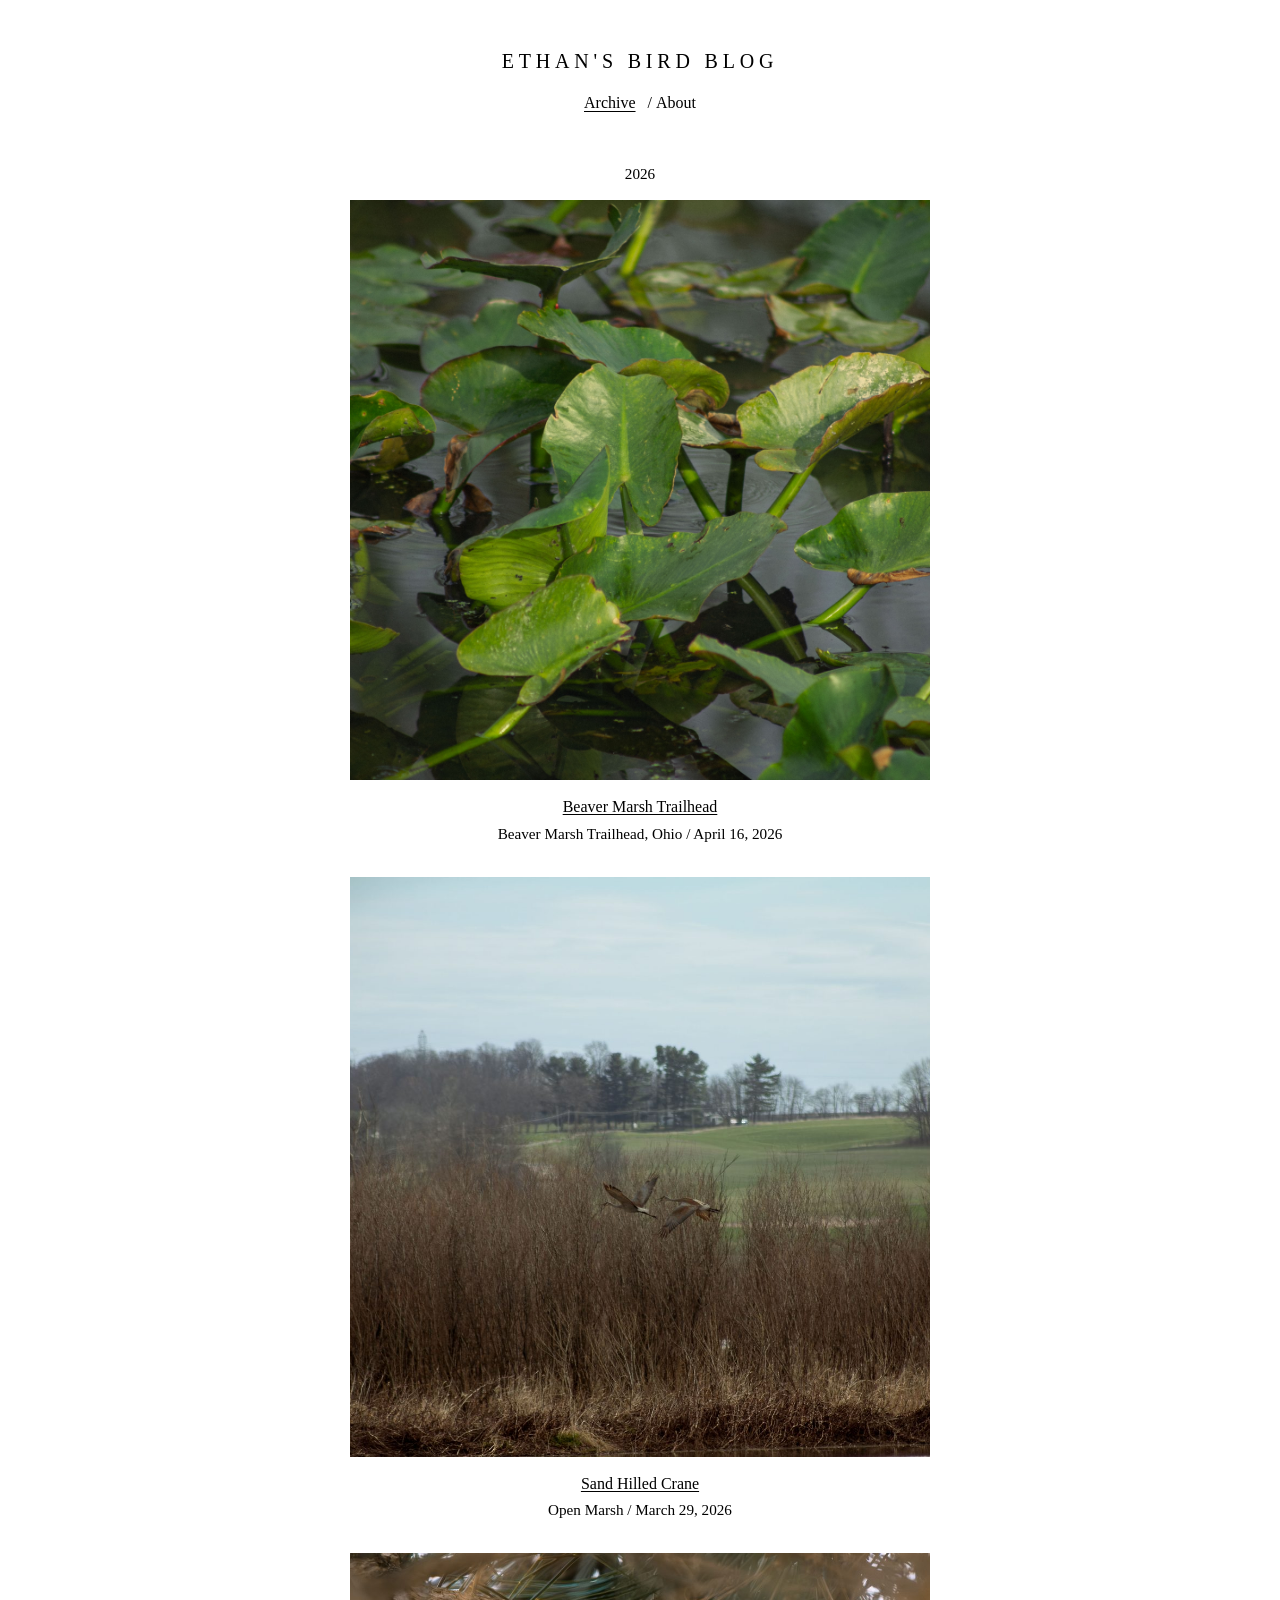
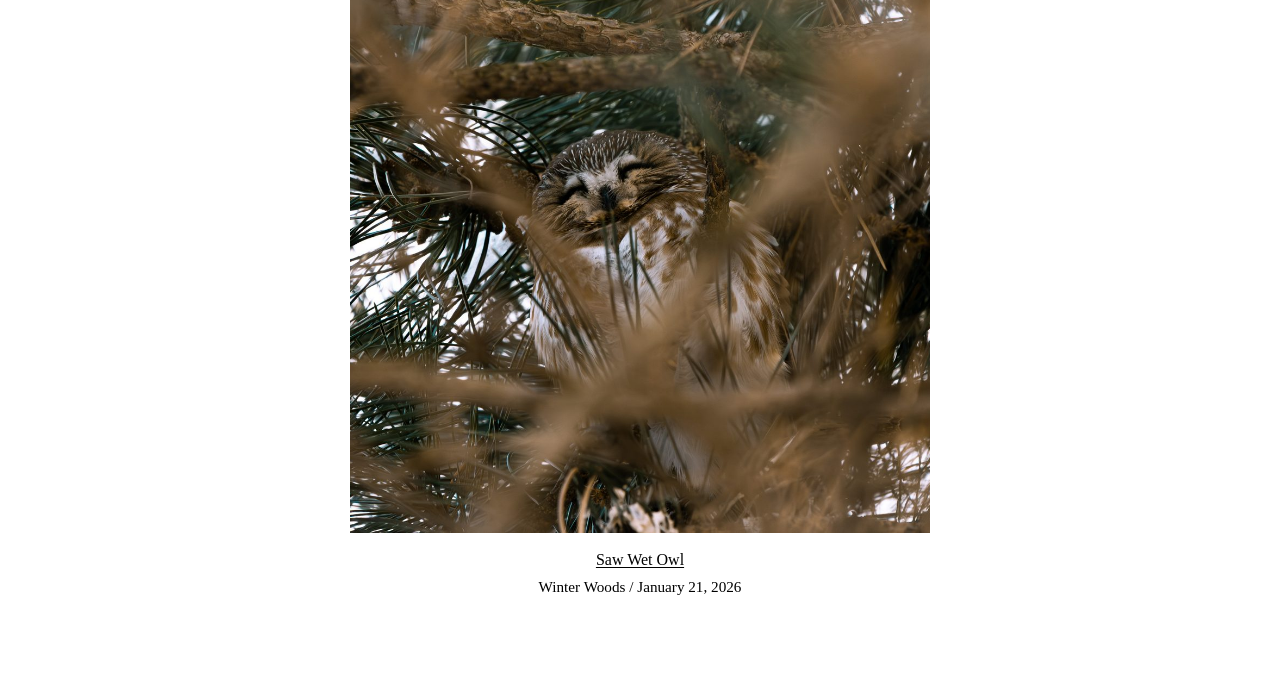
<file: index.html>
<!DOCTYPE html>
<html lang="en">
  <head>
    <meta charset="UTF-8" />
    <meta name="viewport" content="width=device-width, initial-scale=1.0" />
    <title>Ethan's Bird Blog</title>
    <meta
      name="description"
      content="A minimal bird blog with stacked square photo posts."
    />
    <link rel="stylesheet" href="styles.css" />
    <script src="BeaverMarshTrailheadPost.js" defer></script>
    <script src="SandHilledCranePost.js" defer></script>
    <script src="SawWetPost.js" defer></script>
    <script src="posts.js" defer></script>
    <script src="app.js" defer></script>
  </head>
  <body>
    <header class="site-header">
      <div class="container">
        <h1 class="site-title">
          <a href="index.html">Ethan's Bird Blog</a>
        </h1>

        <nav aria-label="Primary">
          <ul class="site-nav">
            <li class="is-current">
              <a href="index.html" aria-current="page">Archive</a>
            </li>
            <li><a href="about.html">About</a></li>
          </ul>
        </nav>
      </div>
    </header>

    <main class="archive-page">
      <section class="container archive-list" id="posts-list"></section>
    </main>
  </body>
</html>
</file>
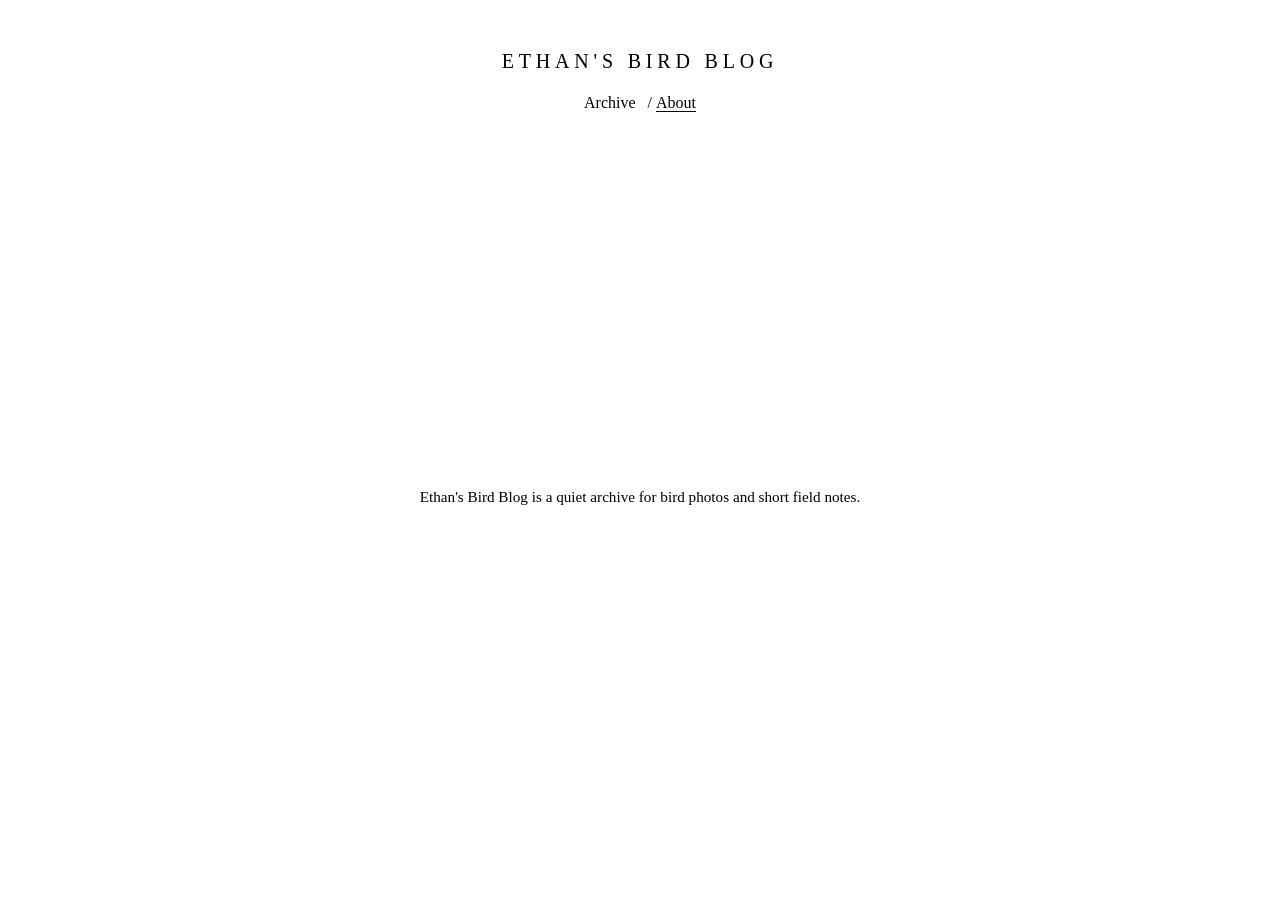
<file: about.html>
<!DOCTYPE html>
<html lang="en">
  <head>
    <meta charset="UTF-8" />
    <meta name="viewport" content="width=device-width, initial-scale=1.0" />
    <title>About | Ethan's Bird Blog</title>
    <meta
      name="description"
      content="About Ethan's Bird Blog."
    />
    <link rel="stylesheet" href="styles.css" />
  </head>
  <body>
    <header class="site-header">
      <div class="container">
        <h1 class="site-title">
          <a href="index.html">Ethan's Bird Blog</a>
        </h1>

        <nav aria-label="Primary">
          <ul class="site-nav">
            <li>
              <a href="index.html">Archive</a>
            </li>
            <li class="is-current">
              <a href="about.html" aria-current="page">About</a>
            </li>
          </ul>
        </nav>
      </div>
    </header>

    <main class="about-page">
      <section class="container about-page__content">
        <p>
          Ethan's Bird Blog is a quiet archive for bird photos and short field
          notes.
        </p>
      </section>
    </main>
  </body>
</html>
</file>
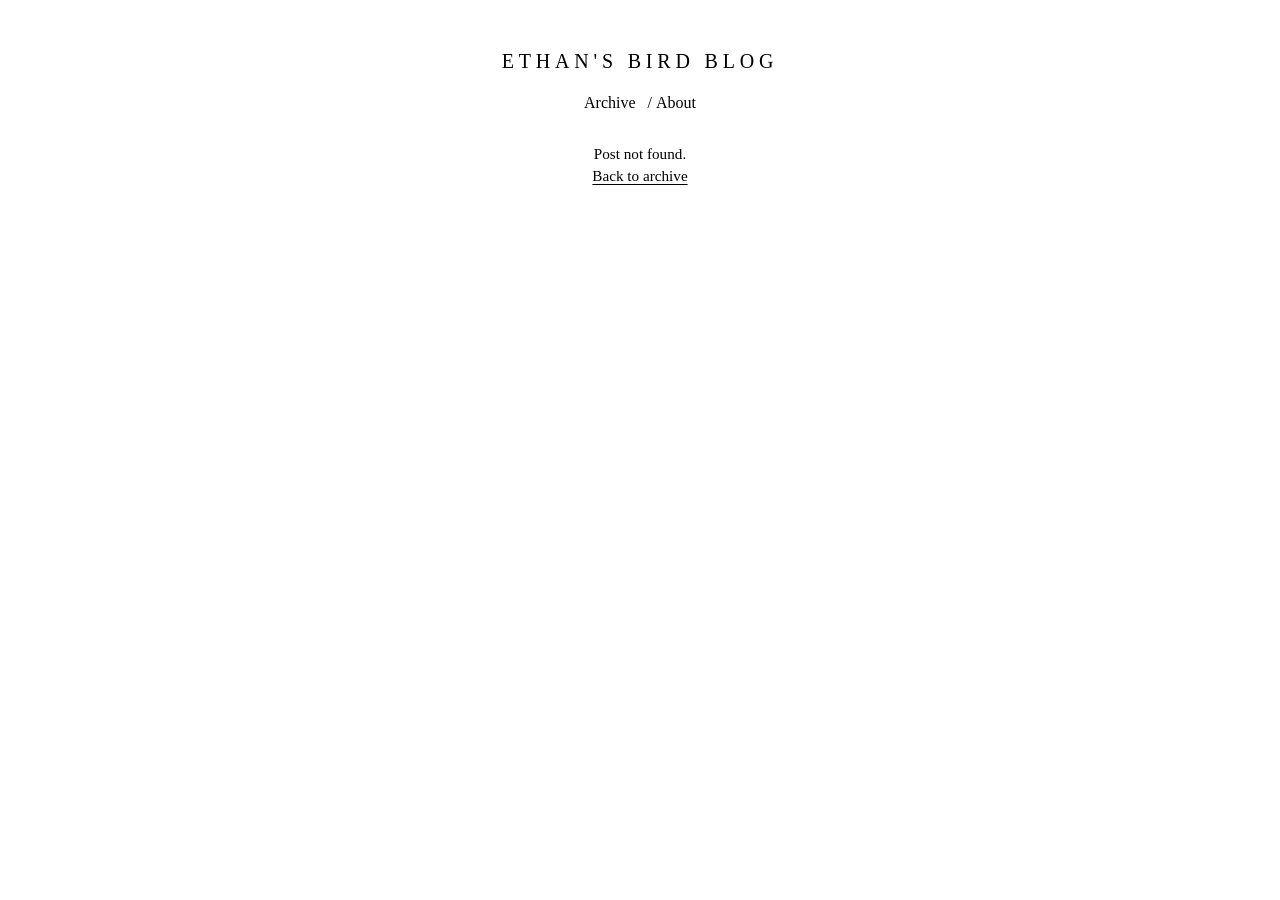
<file: post.html>
<!DOCTYPE html>
<html lang="en">
  <head>
    <meta charset="UTF-8" />
    <meta name="viewport" content="width=device-width, initial-scale=1.0" />
    <title>Ethan's Bird Blog</title>
    <meta
      name="description"
      content="A minimal bird post page for Ethan's Bird Blog."
    />
    <link rel="stylesheet" href="styles.css" />
    <script src="BeaverMarshTrailheadPost.js" defer></script>
    <script src="SandHilledCranePost.js" defer></script>
    <script src="SawWetPost.js" defer></script>
    <script src="posts.js" defer></script>
    <script src="post.js" defer></script>
  </head>
  <body>
    <header class="site-header">
      <div class="container">
        <h1 class="site-title">
          <a href="index.html">Ethan's Bird Blog</a>
        </h1>

        <nav aria-label="Primary">
          <ul class="site-nav">
            <li>
              <a href="index.html">Archive</a>
            </li>
            <li><a href="about.html">About</a></li>
          </ul>
        </nav>
      </div>
    </header>

    <main class="post-page">
      <section class="container post-detail" id="post-detail"></section>
    </main>
  </body>
</html>
</file>
<file: styles.css>
:root {
  --page-width: 620px;
  --page-padding: 20px;
  --text: #000000;
  --background: #ffffff;
}

*,
*::before,
*::after {
  box-sizing: border-box;
}

html {
  height: 100%;
  scroll-behavior: smooth;
}

body {
  display: flex;
  flex-flow: column nowrap;
  justify-content: flex-start;
  min-height: 100%;
  margin: 0;
  background: var(--background);
  color: var(--text);
  font-family: "Times New Roman", Georgia, serif;
  -webkit-font-smoothing: antialiased;
  text-rendering: optimizeLegibility;
}

img {
  display: block;
  width: 100%;
  height: auto;
}

a {
  color: inherit;
  text-decoration: none;
}

p,
h1,
h2 {
  margin: 0;
  font-weight: 400;
}

.container {
  width: min(100%, var(--page-width));
  margin: 0 auto;
  padding: 0 var(--page-padding);
}

.site-header {
  position: fixed;
  top: 0;
  left: 0;
  z-index: 10;
  width: 100%;
  padding-top: 3vh;
  background: #ffffff;
  text-align: center;
}

.site-title,
.site-nav {
  line-height: 1;
}

.site-title {
  margin: 1.5rem auto;
  font-size: 1.25rem;
  font-weight: 400;
  letter-spacing: 0.24em;
  text-transform: uppercase;
}

.site-nav {
  margin: 0 auto 1.5rem;
  padding: 0;
}

.site-nav li {
  display: inline-block;
  font-size: 1rem;
}

.site-nav li:not(:last-child)::after {
  content: "/";
  display: inline-block;
  margin-left: 0.5rem;
}

.site-nav a {
  text-decoration: none;
}

.site-nav .is-current a {
  text-decoration: underline;
  text-underline-offset: 0.18em;
}

.archive-page,
.post-page {
  flex: 1 1 auto;
  padding-top: calc(3vh + 7.25rem);
  padding-bottom: 3rem;
}

.archive-list,
.post-detail {
  text-align: center;
}

.archive-year {
  padding-top: 1.25rem;
  margin-bottom: 1rem;
  font-size: 0.95rem;
  line-height: 1.4;
}

.archive-item {
  margin-bottom: 2rem;
}

.archive-item__image-link {
  display: block;
  width: 100%;
  aspect-ratio: 1 / 1;
  overflow: hidden;
  background: #f5f5f5;
}

.archive-item__image {
  width: 100%;
  height: 100%;
  object-fit: cover;
  object-position: center;
  transition:
    opacity 180ms ease,
    filter 180ms ease;
}

.archive-item__image-link:hover .archive-item__image,
.archive-item__image-link:focus-visible .archive-item__image {
  opacity: 0.92;
  filter: grayscale(100%);
}

.archive-item__title {
  margin-top: 1rem;
  font-size: 1rem;
  line-height: 1.4;
}

.archive-item__title a {
  text-decoration: underline;
  text-underline-offset: 0.14em;
}

.archive-item__meta,
.post-detail__meta,
.post-detail__body p,
.post-detail__back {
  font-size: 0.95rem;
  line-height: 1.45;
}

.archive-item__meta,
.post-detail__meta {
  margin-top: 0.25rem;
}

.about-page {
  box-sizing: border-box;
  display: flex;
  align-items: center;
  justify-content: center;
  padding-top: calc(3vh + 7.25rem);
  padding-bottom: 3rem;
  min-height: 100vh;
}

.about-page__content {
  text-align: center;
}

.about-page__content p {
  margin: 0 auto;
  font-size: 0.95rem;
  line-height: 1.45;
}

.post-detail__back {
  display: inline-block;
  margin-bottom: 1rem;
  text-decoration: underline;
  text-underline-offset: 0.18em;
}

.post-detail__image-wrap {
  position: relative;
  width: 100%;
  aspect-ratio: 1 / 1;
  overflow: hidden;
  margin-bottom: 1rem;
  background: #f5f5f5;
}

.post-detail__image {
  width: 100%;
  height: 100%;
  object-fit: cover;
  object-position: center;
}

.post-detail__title {
  font-size: 1.05rem;
  line-height: 1.4;
}

.post-detail__count {
  margin-bottom: 1rem;
  font-size: 0.95rem;
  line-height: 1.45;
}

.post-detail__nav {
  position: absolute;
  top: 0;
  bottom: 0;
  width: 50%;
  border: 0;
  padding: 0;
  background: transparent;
}

.post-detail__nav--left {
  left: 0;
  cursor: url("data:image/svg+xml,%3Csvg xmlns='http://www.w3.org/2000/svg' width='48' height='48' viewBox='0 0 48 48'%3E%3Ctext x='50%25' y='50%25' dominant-baseline='middle' text-anchor='middle' font-family='Arial' font-size='30' font-weight='300' fill='white'%3E%26lt%3B%3C/text%3E%3C/svg%3E") 24 24, w-resize;
}

.post-detail__nav--right {
  right: 0;
  cursor: url("data:image/svg+xml,%3Csvg xmlns='http://www.w3.org/2000/svg' width='48' height='48' viewBox='0 0 48 48'%3E%3Ctext x='50%25' y='50%25' dominant-baseline='middle' text-anchor='middle' font-family='Arial' font-size='30' font-weight='300' fill='white'%3E%26gt%3B%3C/text%3E%3C/svg%3E") 24 24, e-resize;
}

.post-detail__nav:focus-visible {
  outline: 1px solid #000000;
  outline-offset: -1px;
}

.post-detail__body {
  margin-top: 1rem;
}

.post-detail__body p {
  margin-bottom: 1rem;
  text-align: left;
}

.post-detail__empty {
  font-size: 0.95rem;
  line-height: 1.45;
}

@media (max-width: 640px) {
  .site-title {
    font-size: 1.05rem;
    letter-spacing: 0.18em;
  }

  .archive-page,
  .post-page,
  .about-page {
    padding-top: calc(3vh + 6.75rem);
  }
}

@media (prefers-reduced-motion: reduce) {
  html {
    scroll-behavior: auto;
  }

  *,
  *::before,
  *::after {
    transition: none !important;
  }
}
</file>
